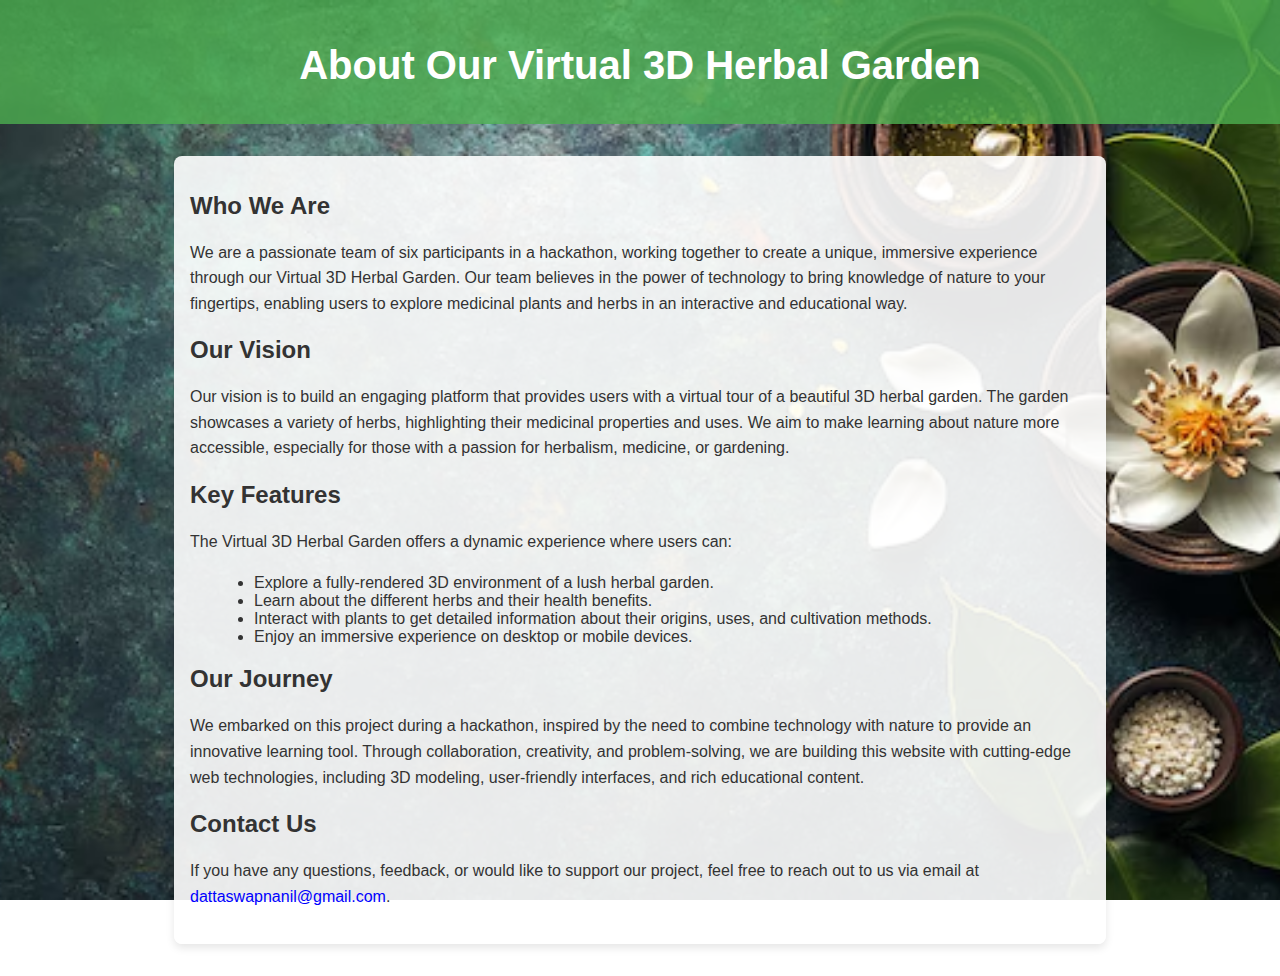
<file: about.html>
<!DOCTYPE html>
<html lang="en">
<head>
    <meta charset="UTF-8">
    <meta name="viewport" content="width=device-width, initial-scale=1.0">
    <meta name="description" content="Learn about our virtual 3D herbal garden, an interactive platform showcasing medicinal plants and herbs.">
    <title>About Us | Virtual 3D Herbal Garden</title>
    <style>
        body {
            font-family: Arial, sans-serif;
            background-image: url('bg2.avif');
            background-size: cover;
            background-position: center;
            background-attachment: fixed;
            color: #333;
            margin: 0;
            padding: 0;
        }
        header {
            background-color: rgba(76, 175, 80, 0.8);
            padding: 1em;
            text-align: center;
            color: white;
        }
        .content {
            max-width: 900px;
            margin: 2em auto;
            padding: 1em;
            background-color: rgba(255, 255, 255, 0.9);
            border-radius: 8px;
            box-shadow: 0 4px 8px rgba(0, 0, 0, 0.1);
        }
        h1 {
            font-size: 2.5em;
            margin-bottom: 0.5em;
        }
        p {
            line-height: 1.6;
            margin-bottom: 1.2em;
        }
        ul {
            margin: 0 0 1.2em 1.5em;
        }
        footer {
            text-align: center;
            padding: 1em;
            background-color: rgba(51, 51, 51, 0.8);
            color: white;
        }
    </style>
</head>
<body>

<header>
    <h1>About Our Virtual 3D Herbal Garden</h1>
</header>

<div class="content">
    <h2>Who We Are</h2>
    <p>We are a passionate team of six participants in a hackathon, working together to create a unique, immersive experience through our Virtual 3D Herbal Garden. Our team believes in the power of technology to bring knowledge of nature to your fingertips, enabling users to explore medicinal plants and herbs in an interactive and educational way.</p>
    
    <h2>Our Vision</h2>
    <p>Our vision is to build an engaging platform that provides users with a virtual tour of a beautiful 3D herbal garden. The garden showcases a variety of herbs, highlighting their medicinal properties and uses. We aim to make learning about nature more accessible, especially for those with a passion for herbalism, medicine, or gardening.</p>

    <h2>Key Features</h2>
    <p>The Virtual 3D Herbal Garden offers a dynamic experience where users can:</p>
    <ul>
        <li>Explore a fully-rendered 3D environment of a lush herbal garden.</li>
        <li>Learn about the different herbs and their health benefits.</li>
        <li>Interact with plants to get detailed information about their origins, uses, and cultivation methods.</li>
        <li>Enjoy an immersive experience on desktop or mobile devices.</li>
    </ul>

    <h2>Our Journey</h2>
    <p>We embarked on this project during a hackathon, inspired by the need to combine technology with nature to provide an innovative learning tool. Through collaboration, creativity, and problem-solving, we are building this website with cutting-edge web technologies, including 3D modeling, user-friendly interfaces, and rich educational content.</p>

    <h2>Contact Us</h2>
    <p>If you have any questions, feedback, or would like to support our project, feel free to reach out to us via email at 
    <span style="color: blue;">dattaswapnanil@gmail.com</span>.</p>
</div>

</body>
</html>
</file>
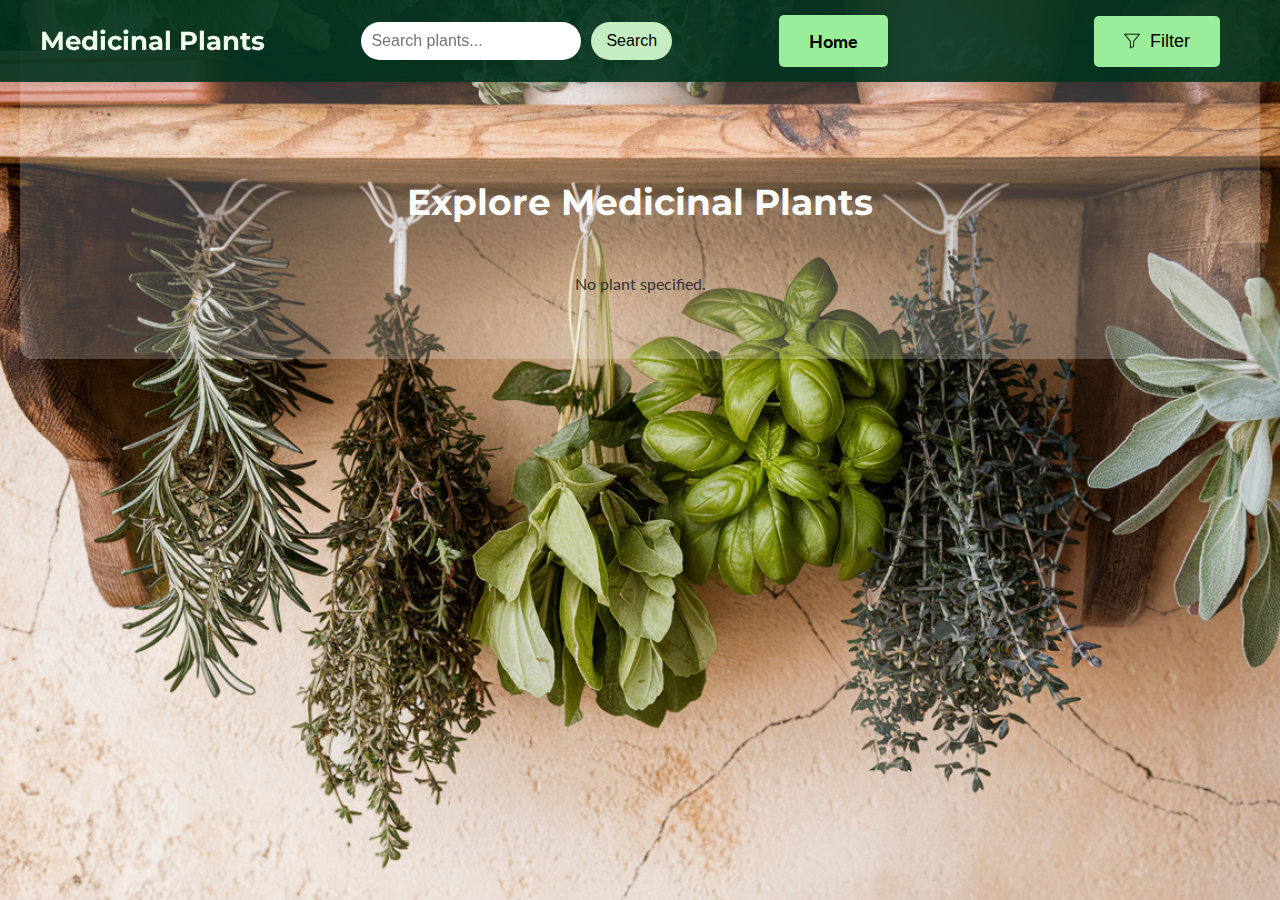
<file: avijnan.html>
<!DOCTYPE html>
<html lang="en">
<head>
    <meta charset="UTF-8">
    <meta name="viewport" content="width=device-width, initial-scale=1.0">
    <title>Medicinal Plants</title>
    <style>
        /* Import modern fonts */
        @import url('https://fonts.googleapis.com/css2?family=Lato:wght@300;400;700&family=Montserrat:wght@600&display=swap');
        
        /* Base styles */
        body {
            font-family: 'Lato', sans-serif;
            margin: 0;
            padding: 0;
            color: #333;
            background: url('bg.webp') no-repeat center center fixed; /* Add video as background */
            background-size: cover; /* Ensure the background video covers the whole page */
        }

        /* Navbar (Taskbar) Styling */
        .btn {
            padding: 20px 20px; /* Increase padding for larger button */
            font-size: 18px;    /* Increase text size */
            border-radius: 8px; /* Optional: add rounded corners */
            background-color: #c6edc1;
            color: rgb(0, 0, 0);
            border: none;
            cursor: pointer;
            margin:50px 500px;
        }

        .btn:hover {
            background-color: #0056b3;
            color: #ffffff;
        }

        .navbar {
            background-color: rgba(0, 50, 30, 0.9);
            padding: 15px 40px;
            box-shadow: 0 4px 10px rgba(0, 0, 0, 0.1);
            display: flex;
            justify-content: space-between;
            align-items: center;
            position: fixed;
            width: 100%;
            z-index: 1000;
        }

        .navbar h1 {
            font-family: 'Montserrat', sans-serif;
            font-size: 26px;
            color: #F1FAEE;
            margin: 0;
        }

        .navbar ul {
            list-style: none;
            margin: 0;
            padding: 0;
        }

        .navbar ul li {
            display: inline;
        }

        .navbar ul li a {
            text-decoration: none;
            color: #A8DADC;
            font-size: 18px;
            font-weight: 600;
        }

        .navbar ul li a:hover {
            color: #F1FAEE;
            text-decoration: underline;
        }

        /* Search bar styling */
        .search-bar {
            display: flex;
            align-items: center;
            justify-content: flex-end;
        }

        .search-bar input[type="text"] {
            padding: 10px;
            font-size: 16px;
            border: none;
            border-radius: 20px;
            outline: none;
            width: 200px;
            transition: width 0.3s ease;
        }

        .search-bar input[type="text"]:focus {
            width: 300px;
        }

        .search-bar button {
            background-color: #c6edc1;
            border: none;
            padding: 10px 15px;
            font-size: 16px;
            border-radius: 20px;
            margin-left: 10px;
            cursor: pointer;
        }

        .search-bar button:hover {
            background-color: #0056b3;
            color: white;
        }
        
        .filter {
            background-color: #9aee9a;
            margin-left:10px;
            margin-right: 100px;
            color: black;
            padding: 15px 30px;
            font-size: 18px;
            border: none;
            border-radius: 5px;
            cursor: pointer;
            display: flex; /* Aligns items horizontally */
            align-items: center; /* Centers items vertically */
            gap: 10px; /* Space between image and text */
        }

        .button-icon {
            width: 16px; /* Decrease the width */
            height: 16px; /* Decrease the height */
        }

        .filter:hover {
            background-color: green;
            color: white;
        }

        /* Dropdown content styles */
        /* Dropdown content styles */
/* Dropdown content styles */
.dropdown-content {
    display: none; /* Initially hidden */
    background-color: #f9f9f9;
    min-width: 200px; /* Set minimum width */
    max-height: 300px; /* Set maximum height for scrolling */
    overflow-y: auto; /* Enable vertical scrolling */
    box-shadow: 0px 8px 16px 0px rgba(0, 0, 0, 0.2); /* Add shadow for effect */
    padding: 10px; /* Padding inside the dropdown */
    border-radius: 5px; /* Rounded corners */
    z-index: 1; /* Stay above other elements */
    position: absolute; /* Positioned relative to the filter-container */
    top: 80px; /* Distance from the button */
    right: 5; /* Align with the right of the button */
    margin-right: -20px; /* Adjust margin if necessary */
}



        .dropdown-content h3 {
            margin: 5px 0; /* Adjust spacing around headings */
        }
        
        .dropdown-content a {
            display: block;
            padding: 8px 0;
            color: #333;
            text-decoration: none;
        }

        .dropdown-content a:hover {
            background-color: #ddd;
            color: #000;
        }

        /* Main content section */
        .content {
            max-width: 1200px;
            margin: 0 auto;
            padding: 150px 20px 50px;
            text-align: center;
            background-color: rgba(255, 255, 255, 0.219);
            border-radius: 12px;
        }

        .content h2 {
            font-family: 'Montserrat', sans-serif;
            font-size: 36px;
            color: #fafcfa;
            margin-bottom: 50px;
        }

        /* Plant list with a more refined design */
        ul.plant-list {
            list-style: none;
            padding: 0;
            margin: 0;
        }

        li {
            background-color: #45ad6d70;
            margin: 15px 0;
            padding: 20px;
            font-size: 22px;
            font-weight: 400;
            border: 1px solid #E0E0E0;
            border-radius: 8px;
            transition: transform 0.2s ease, box-shadow 0.2s ease;
            box-shadow: 0 2px 8px rgba(0, 0, 0, 0.1);
        }

        li:hover {
            transform: translateY(-4px);
            box-shadow: 0 4px 15px rgba(0, 0, 0, 0.2);
        }

        a {
            text-decoration: none;
            color: #f8fcf8;
            font-weight: 700;
            display: block;
        }

        a:hover {
            color: #007700;
        }

        /* Footer for a more corporate feel */
        .footer {
            background-color: rgba(0, 50, 30, 0.9);
            color: #F1FAEE;
            padding: 20px;
            text-align: center;
            font-size: 14px;
            position: fixed;
            bottom: 0;
            width: 100%;
            box-shadow: 0 -4px 10px rgba(0, 0, 0, 0.1);
        }
        .leaf-animation {
            position: absolute; /* Allows for positioning off-screen */
            top: 22%; /* Center vertically */
            left: 200px; /* Start off-screen to the left */
            margin-left: 580px;
            transform: translateY(-50%); /* Center vertically with transform */
            width: 100px; /* Adjust the size as needed */
            opacity: 0; /* Start invisible */
            animation: slideIn 2s ease-out forwards; /* Animation settings */
        }

/* Keyframe Animation for Leaf */
        @keyframes slideIn {
            0% {
                left: -100px; /* Start position */
                opacity: 0; /* Start invisible */
            }
            50% {
                opacity: 1; /* Fade in halfway through */
            }
            100% {
                left: 50px; /* End position */
                opacity: 1; /* Fully visible */
            }
        }

    </style>
</head>
<body>
<script src="script.js"></script>

<!-- Navbar -->
<div class="navbar">
    <h1>Medicinal Plants</h1>
    <div class="search-bar">
        <input type="text" placeholder="Search plants..." id="searchInput" onkeyup="filterPlants()">
        <button type="button" onclick="filterPlants()">Search</button>
    </div>
    <div>
        <a href="homepage2.html" class="filter">Home</a>
    </div>
    <div class="filter-container">
        <button class="filter" onclick="toggleDropdown()">
          <img src="filter.png" alt="Filter Icon" class="button-icon">
          Filter
        </button>
      
        <!-- Dropdown content -->
        <div id="dropdown-content" class="dropdown-content">
          <h2>Symptoms</h2>
          <!-- Add buttons for each disease -->
          <a onclick="filterByDisease('headache')">Headache</a>
          <a onclick="filterByDisease('digestive_issues')">Digestive Issues</a>
          <a onclick="filterByDisease('skin_conditions')">Skin Conditions</a>
          <a onclick="filterByDisease('cold')">Cold</a>
          <a onclick="filterByDisease('fever')">Fever</a>
          <a onclick="filterByDisease('muscle_pain')">Muscle Pain</a>
          <a onclick="filterByDisease('joint_pain')">Joint Pain</a>
          <a onclick="filterByDisease('cough')">Cough</a>
          <a onclick="filterByDisease('cold_sore')">Cold Sore</a>
          <a onclick="filterByDisease('respiratory_problems')">Respiratory Problems</a>
          <a onclick="filterByDisease('indigestion')">Indigestion</a>
          <a onclick="filterByDisease('nausea')">Nausea</a>
          <a onclick="filterByDisease('feeling_exhausted')">Feeling Exhausted</a>
          <a onclick="filterByDisease('fatigue')">Fatigue</a>
          <a onclick="filterByDisease('stress')">Stress</a>
          <a onclick="filterByDisease('depression')">Depression</a>
          <a onclick="filterByDisease('irritability')">Irritability</a>
          <a onclick="filterByDisease('poor_concentration')">Poor Concentration</a>
          <a onclick="filterByDisease('mood_swings')">Mood Swings</a>
          <a onclick="filterByDisease('appetite_loss')">Appetite Loss</a>
          <a onclick="filterByDisease('sleep_disorders')">Sleep Disorders</a>
          <a onclick="filterByDisease('anxiety')">Anxiety</a>
          <h2><a onclick="filterBy3Dmodels()">View in VR</a></h2>
          <h2><a onclick="filterByARmodels()">View in AR</a></h2>
        </div>
      </div>
</div>

<!-- Main Content -->
<div class="content">
    <script src="script.js"></script>
    <h2>Explore Medicinal Plants</h2>
    <ul class="plant-list" id="plant-list">
        <li><a href="/plants.html?plant=Aloe Vera">Aloe Vera (Aloe vera)</a></li>
        <li><a href="/plants.html?plant=Terminalia bellirica">Dried Belleric Myrobalan (Terminalia bellirica)</a></li>
        <li><a href="/plants.html?plant=Phyllanthus emblica">Dried Indian Gooseberry (Phyllanthus emblica)</a></li>
        <li><a href="/plants.html?plant=Black Myrobalan">Black Myrobalan (Terminalia chebula)</a></li>
        <li><a href="/plants.html?plant=Mentha">Mint Leaves (Mentha)</a></li>
        <li><a href="/plants.html?plant=Zingiber officinale">Ginger Root (Zingiber officinale)</a></li>
        <li><a href="/plants.html?plant=Curcuma longa">Turmeric (Curcuma longa)</a></li>
        <li><a href="/plants.html?plant=Moringa oleifera">Moringa (Moringa oleifera)</a></li>
        <li><a href="/plants.html?plant=Azadirachta indica">Neem Tree (Azadirachta indica)</a></li>
        <li><a href="/plants.html?plant=Candle">Candle (Senna alata)</a></li>
        <li><a href="/plants.html?plant=Kakamari">Kakamari (Anamirta cocculus)</a></li>
        <li><a href="/plants.html?plant=Kazudhachakka">Kazukadha Chakka (Annona muricata)</a></li>
        <li><a href="/plants.html?plant=Angur shafa">Angur shafa (Vitis vinifera)</a></li>
        <li><a href="/plants.html?plant=Kulthi">Kulthi (Macrotyloma uniflorum)</a></li>
        <li><a href="/plants.html?plant=Birhor">Birhor</a></li>
        <li><a href="/plants.html?plant=aloe">Sadaveri (Aloe barbadensis miller)</a></li>
        <li><a href="/plants.html?plant=Marchuba">Marchuba (Bauhinia rufescens)</a></li>
        <li><a href="/plants.html?plant=Asparagus">Asparagus (Asparagus officinalis)</a></li>
        <li><a href="/plants.html?plant=Satmuli">Satmuli (Ficus pumila)</a></li>
        <li><a href="/plants.html?plant=Garmezu">Garmezu (Mansoa alliacea)</a></li>
    </ul>
    <img src="leaf.png" id="leaf" alt="Leaf" class="leaf-animation">
</div>

</body>
</html>
</file>
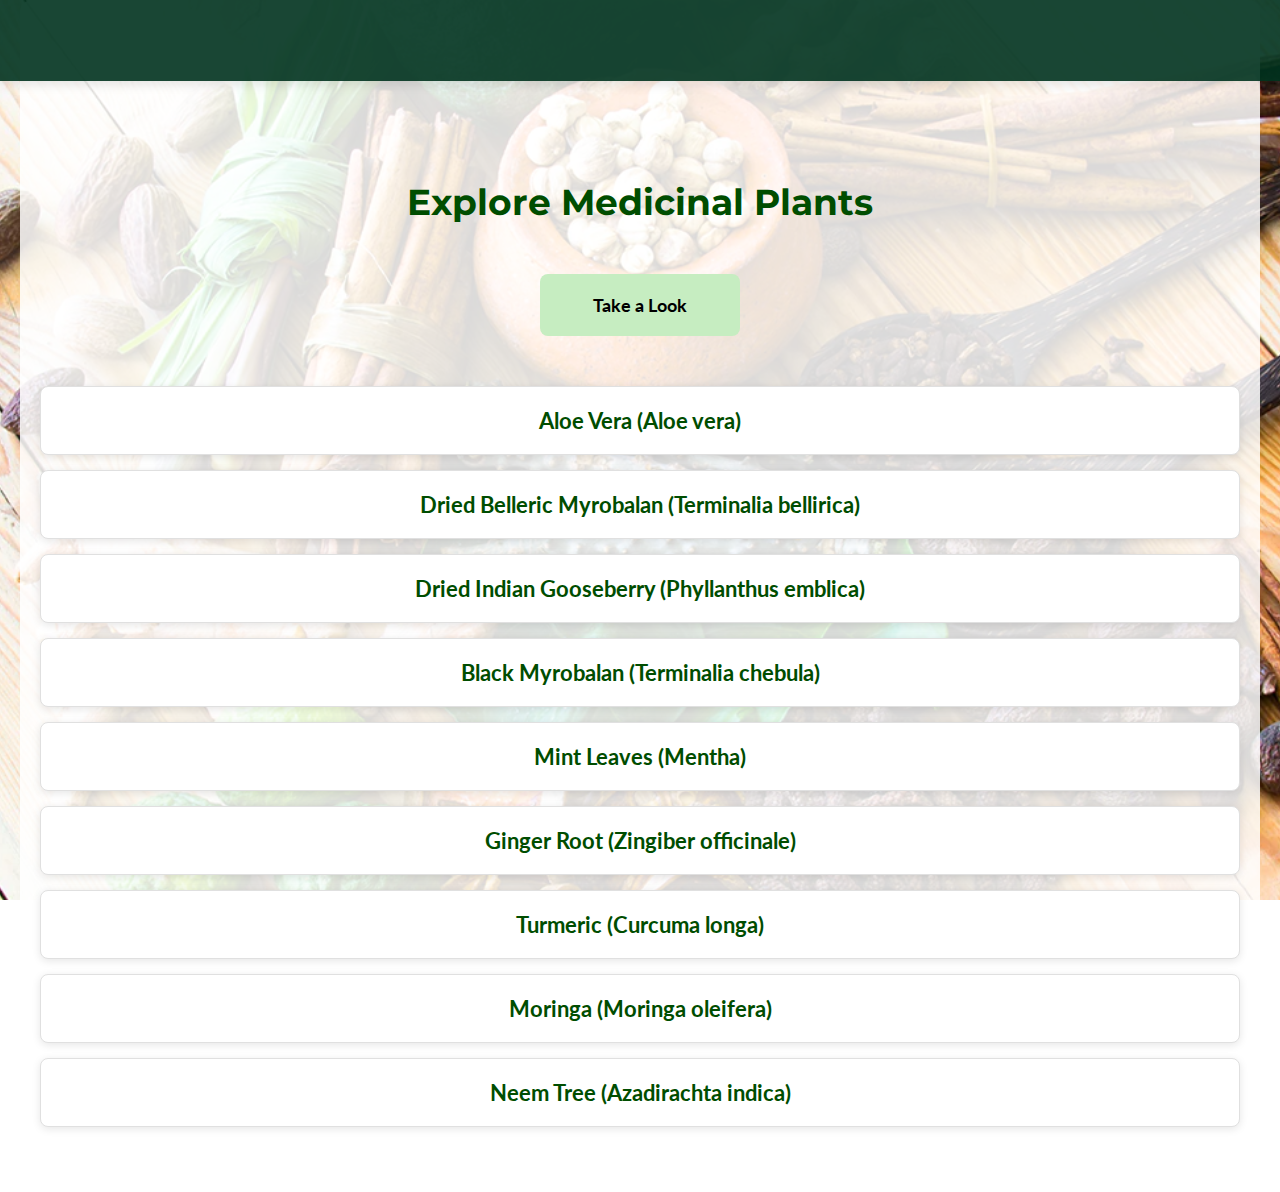
<file: plant_list.html>
<!DOCTYPE html>
<html lang="en">
<head>
    <meta charset="UTF-8">
    <meta name="viewport" content="width=device-width, initial-scale=1.0">
    <title>Medicinal Plants</title>
    <style>
        /* Import modern fonts */
        @import url('https://fonts.googleapis.com/css2?family=Lato:wght@300;400;700&family=Montserrat:wght@600&display=swap');
        
        /* Base styles */
        body {
            font-family: 'Lato', sans-serif;
            margin: 0;
            padding: 0;
            color: #333;
            background: url('bg.png') no-repeat center center fixed;
            background-size: cover; /* Ensure the background image covers the whole page */
        }

        /* Navbar (Taskbar) Styling */
        .btn {
            padding: 20px 20px; /* Increase padding for larger button */
            font-size: 18px;    /* Increase text size */
            border-radius: 8px; /* Optional: add rounded corners */
            /* Optional: add background color and adjust hover effects */
            background-color: #c6edc1;
            color: rgb(0, 0, 0);
            border: none;
            cursor: pointer;
            margin:50px 500px;
            }

        .btn:hover {
            background-color: #0056b3; /* Darker background on hover */
            color: #ffffff;
        }

        .navbar {
            background-color: rgba(0, 50, 30, 0.9); /* Deep, sober green with slight transparency */
            padding: 15px 40px;
            box-shadow: 0 4px 10px rgba(0, 0, 0, 0.1);
            display: flex;
            justify-content: space-between;
            align-items: center;
            position: fixed;
            width: 100%;
            z-index: 1000;
        }
      

        .navbar h1 {
            font-family: 'Montserrat', sans-serif;
            font-size: 26px;
            color: #F1FAEE; /* Light cream */
            margin: 0;
        }

        .navbar ul {
            list-style: none;
            margin: 0;
            padding: 0;
        }

        .navbar ul li {
            display: inline;
        }

        .navbar ul li a {
            text-decoration: none;
            color: #A8DADC; /* Soft teal */
            font-size: 18px;
            font-weight: 600;
        }

        .navbar ul li a:hover {
            color: #F1FAEE; /* Light cream on hover */
            text-decoration: underline;
        }
        .filter-container {
    margin-left: 1100px; /* Aligns the container, which contains both the button and dropdown */
    position: relative; /* Establishes a positioned context for the dropdown */
}

.filter {
    background-color: #9aee9a;
    margin-left:200px;
    color: black;
    padding: 15px 30px;
    font-size: 18px;
    border: none;
    border-radius: 5px;
    cursor: pointer;
    display: flex; /* Aligns items horizontally */
    align-items: center; /* Centers items vertically */
    gap: 10px; /* Space between image and text */
}

.button-icon {
    width: 16px; /* Decrease the width */
    height: 16px; /* Decrease the height */
}

.filter:hover {
    background-color: green;
    color: white;
}

/* Dropdown content styles */
.dropdown-content {
    display: none; /* Initially hidden */
    background-color: #f9f9f9;
    min-width: 200px; /* Set minimum width */
    box-shadow: 0px 8px 16px 0px rgba(0, 0, 0, 0.2); /* Add shadow for effect */
    padding: 10px; /* Padding inside the dropdown */
    border-radius: 5px; /* Rounded corners */
    z-index: 1; /* Stay above other elements */
    position: absolute; /* Positioned relative to the filter-container */
    top: 50px; /* Distance from the button */
    left: 10; /* Align with the left of the button */
    margin-left: 130px;
}

.dropdown-content h3 {
    margin: 5px 0; /* Adjust spacing around headings */
}

       /* Main content section */
        .content {
            max-width: 1200px;
            margin: 0 auto;
            padding: 150px 20px 50px;
            text-align: center;
            background-color: rgba(255, 255, 255, 0.85); /* Transparent white background for better readability */
            border-radius: 12px;
        }

        .content h2 {
            font-family: 'Montserrat', sans-serif;
            font-size: 36px;
            color: #004d00; /* Deep green */
            margin-bottom: 50px;
        }

        /* Plant list with a more refined design */
        ul.plant-list {
            list-style: none;
            padding: 0;
            margin: 0;
        }

        li {
            background-color: #fff;
            margin: 15px 0;
            padding: 20px;
            font-size: 22px;
            font-weight: 400;
            border: 1px solid #E0E0E0; /* Soft border */
            border-radius: 8px;
            transition: transform 0.2s ease, box-shadow 0.2s ease;
            box-shadow: 0 2px 8px rgba(0, 0, 0, 0.1);
        }

        li:hover {
            transform: translateY(-4px); /* Lift effect on hover */
            box-shadow: 0 4px 15px rgba(0, 0, 0, 0.2); /* Stronger shadow on hover */
        }

        a {
            text-decoration: none;
            color: #004d00; /* Deep green */
            font-weight: 700;
            display: block;
        }

        a:hover {
            color: #007700; /* Slightly lighter green on hover */
        }

        /* Footer for a more corporate feel */
        .footer {
            background-color: rgba(0, 50, 30, 0.9); /* Deep, sober green with slight transparency */
            color: #F1FAEE; /* Light cream */
            padding: 20px;
            text-align: center;
            font-size: 14px;
            position: fixed;
            bottom: 0;
            width: 100%;
            box-shadow: 0 -4px 10px rgba(0, 0, 0, 0.1);
        }

    </style>
</head>
<body>
<script src="script.js"></script>
<!-- Navbar -->
<div class="navbar">
    <div class="filter-container">
        <button class="filter" onclick="toggleDropdown()">
          <img src="filter.png" alt="Filter Icon" class="button-icon">
          Filter
        </button>
      
        <!-- Dropdown content -->
        <div id="dropdown-content" class="dropdown-content">
          <h3>Diseases Cured</h3>
          <!-- Add content related to "Diseases Cured" here -->
      
          <h3>Regions of Cultivation</h3>
          <!-- Add content related to "Regions of Cultivation" here -->
        </div>
      </div>
      
</div>      
<!-- Main Content -->
<div class="content">
    <h2>Explore Medicinal Plants</h2>
    <h3><div><a class="btn" href="plants.html">Take a Look</a></div></h3>
    <ul class="plant-list">
        <li><a target="_blank">Aloe Vera (Aloe vera)</a></li>
        <li><a target="_blank">Dried Belleric Myrobalan (Terminalia bellirica)</a></li>
        <li><a target="_blank">Dried Indian Gooseberry (Phyllanthus emblica)</a></li>
        <li><a target="_blank">Black Myrobalan (Terminalia chebula)</a></li>
        <li><a target="_blank">Mint Leaves (Mentha)</a></li>
        
        <li><a target="_blank">Ginger Root (Zingiber officinale)</a></li>
        <li><a target="_blank">Turmeric (Curcuma longa)</a></li>
        <li><a target="_blank">Moringa (Moringa oleifera)</a></li>
        <li><a target="_blank">Neem Tree (Azadirachta indica)</a></li>
    </ul>
</div>



</body>
</html>
</file>
